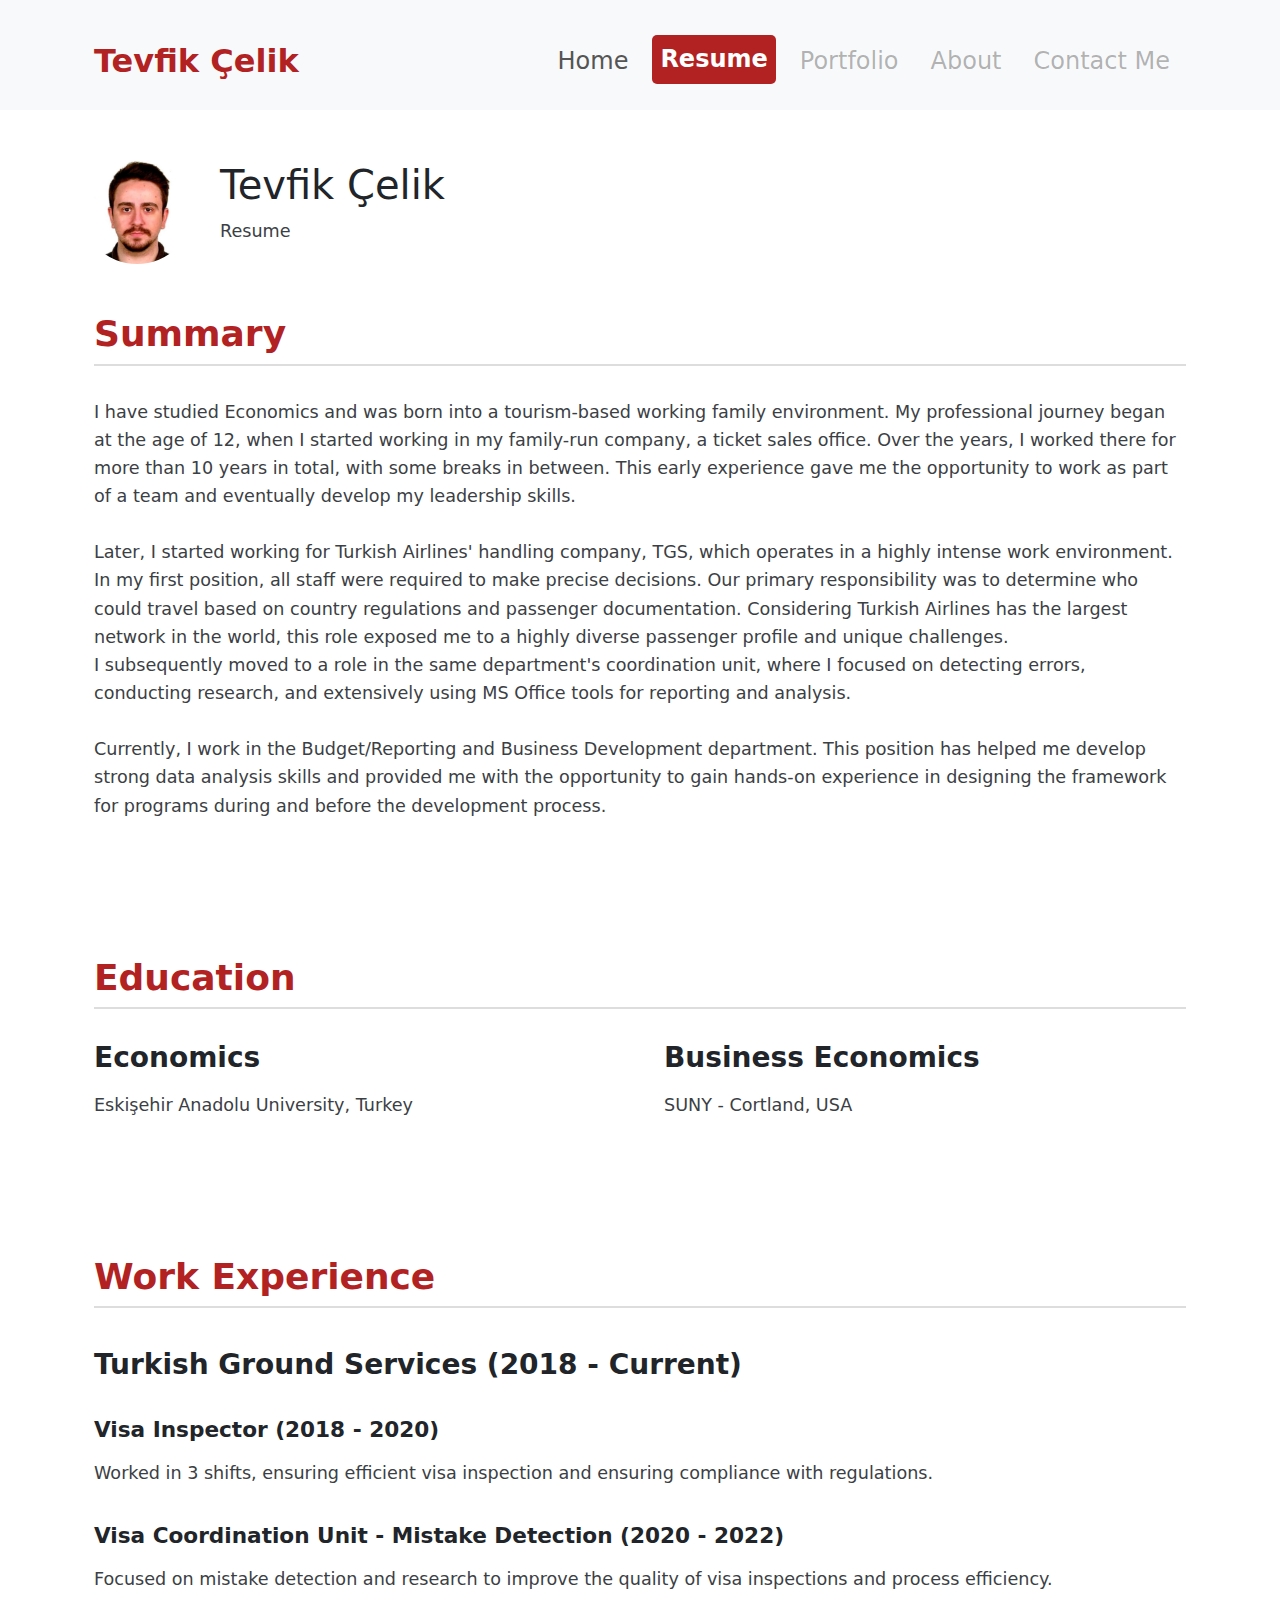
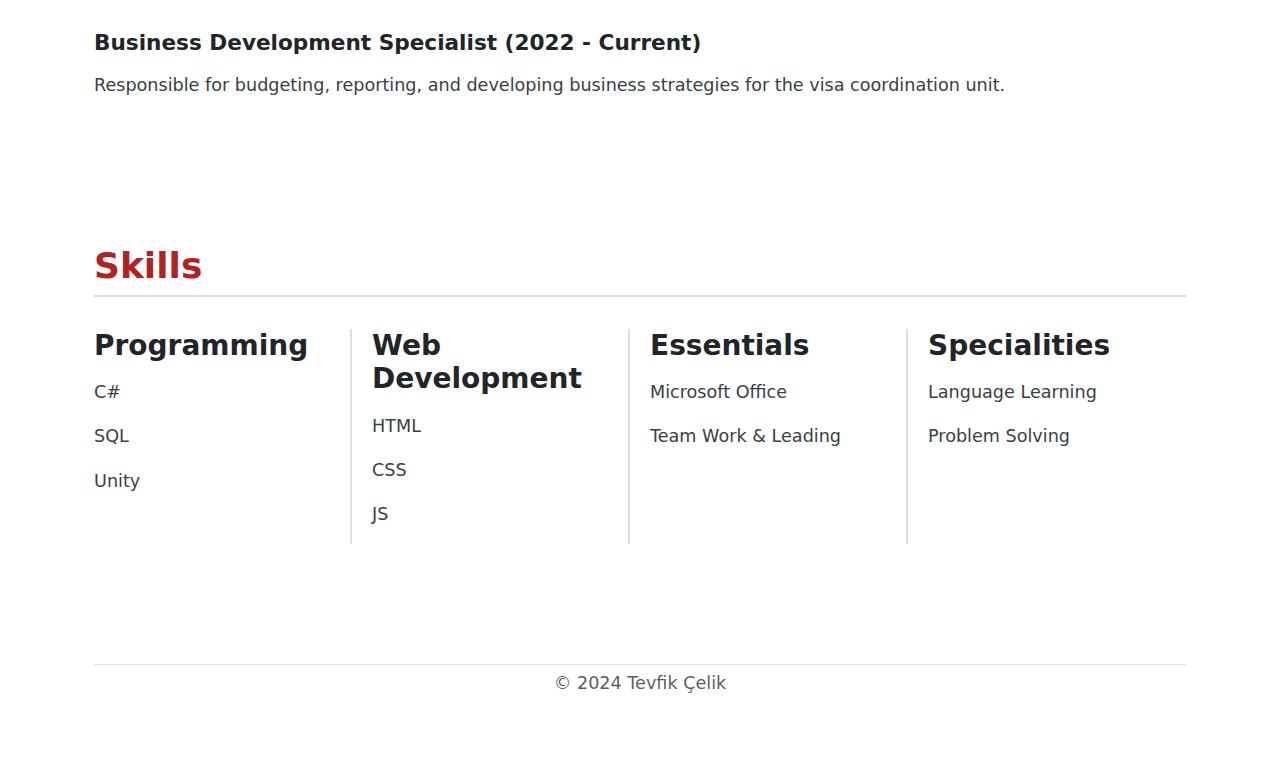
<file: Resume/resume.html>
<!DOCTYPE html>
<html lang="en">
<head>
    <meta charset="UTF-8">
    <meta name="viewport" content="width=device-width, initial-scale=1.0">

    <title>My Resume</title>
    <link href="https://fonts.googleapis.com/css2?family=Roboto:wght@700&display=swap" rel="stylesheet">
    <link href="https://cdn.jsdelivr.net/npm/bootstrap@5.3.3/dist/css/bootstrap.min.css" rel="stylesheet" integrity="sha384-QWTKZyjpPEjISv5WaRU9OFeRpok6YctnYmDr5pNlyT2bRjXh0JMhjY6hW+ALEwIH" crossorigin="anonymous">
    <script src="https://cdn.jsdelivr.net/npm/bootstrap@5.3.3/dist/js/bootstrap.bundle.min.js" integrity="sha384-YvpcrYf0tY3lHB60NNkmXc5s9fDVZLESaAA55NDzOxhy9GkcIdslK1eN7N6jIeHz" crossorigin="anonymous"></script>
    <link rel="stylesheet" href="../style.css">
    <link rel="stylesheet" href="./resume-style.css">
    <link rel="stylesheet" href="../CSS/navbar.css">
    <link rel="stylesheet" href="../CSS/footer.css">
</head>

<body>
    <section id="header">
        <nav class="navbar navbar-expand-lg bg-light">
          <div class="container">
            <a class="navbar-brand" href="#">Tevfik Çelik</a>
            <button class="navbar-toggler" type="button" data-bs-toggle="collapse" data-bs-target="#navbarNav" aria-controls="navbarNav" aria-expanded="false" aria-label="Toggle navigation">
              <span class="navbar-toggler-icon"></span>
            </button>
            <div class="collapse navbar-collapse" id="navbarNav">
              <ul class="navbar-nav ms-auto">
                <li class="nav-item"><a class="nav-link" href="../index.html">Home</a></li>
                <li class="nav-item"><a class="nav-link active" href="#">Resume</a></li>
                <li class="nav-item"><a class="nav-link disabled" href="#" tabindex="-1" aria-disabled="true">Portfolio</a></li>
                <li class="nav-item"><a class="nav-link disabled" href="#" tabindex="-1" aria-disabled="true">About</a></li>
                <li class="nav-item"><a class="nav-link disabled" href="#" tabindex="-1" aria-disabled="true">Contact Me</a></li>
              </ul>
            </div>
          </div>
        </nav>
      </section>

    <section id="photo-name">
        <div class="container py-0">
            <div class="row align-items-center">
                <div class="col-auto photo-container">
                    <img src="./Tevfik Foto.jpeg" alt="resume photo" class="img-fluid" loading="lazy">
                </div>
                <div class="col text-container" style="flex-grow: 1;">
                    <h1>Tevfik Çelik</h1>
                    <p>Resume</p>
                </div>
            </div>
        </div>
    </section>
    

    <section id="summary">
        <div class="container">
            <h2>Summary</h2>
                <div class="row">
                    <p>I have studied Economics and was born into a tourism-based working family environment. My professional journey began at the age of 12, when I started working in my family-run company, a ticket sales office. Over the years, I worked there for more than 10 years in total, with some breaks in between. This early experience gave me the opportunity to work as part of a team and eventually develop my leadership skills. <br><br>
                    Later, I started working for Turkish Airlines' handling company, TGS, which operates in a highly intense work environment. In my first position, all staff were required to make precise decisions. Our primary responsibility was to determine who could travel based on country regulations and passenger documentation. Considering Turkish Airlines has the largest network in the world, this role exposed me to a highly diverse passenger profile and unique challenges.<br>
                    I subsequently moved to a role in the same department's coordination unit, where I focused on detecting errors, conducting research, and extensively using MS Office tools for reporting and analysis.<br><br>
                    Currently, I work in the Budget/Reporting and Business Development department. This position has helped me develop strong data analysis skills and provided me with the opportunity to gain hands-on experience in designing the framework for programs during and before the development process.</p>
                </div>
            </div>
        </div>
    </section>

    <section id="education">
        <div class="container">
            <h2>Education</h2>
            <div class="row">
                <div class="col">
                    <div class="me-3">
                        <h3>Economics</h3>
                        <p>Eskişehir Anadolu University, Turkey</p>
                    </div>
                </div>
                <div class="col">
                    <div class="me-3">
                        <h3>Business Economics</h3>
                        <p>SUNY - Cortland, USA</p>
                    </div>
                </div>
            </div>
        </div>
    </section>
    
    <section id="work-experience">
        <div class="container">
            <h2>Work Experience</h2>
            <div class="experience-list">
                <h3>Turkish Ground Services (2018 - Current)</h3>
                <div class="experience-item">
                    <h4>Visa Inspector (2018 - 2020)</h3>
                    <p>Worked in 3 shifts, ensuring efficient visa inspection and ensuring compliance with regulations.</p>
                </div>
                <div class="experience-item">
                    <h4>Visa Coordination Unit - Mistake Detection (2020 - 2022)</h3>
                    <p>Focused on mistake detection and research to improve the quality of visa inspections and process efficiency.</p>
                </div>
                <div class="experience-item">
                    <h4>Business Development Specialist (2022 - Current)</h3>
                    <p>Responsible for budgeting, reporting, and developing business strategies for the visa coordination unit.</p>
                </div>
            </div>
        </div>
    </section>
    
    
    <section id="skills">
        <div class="container">
            <h2>Skills</h2>
            <div class="skills-list py-4">
                <div>
                    <h3>Programming</h3>
                        <p>C#</p>
                        <p>SQL</p>
                        <p>Unity</p>
                </div>
    
                <div>
                    <h3>Web Development</h3>
                        <p>HTML</p>
                        <p>CSS</p>
                        <p>JS</p>
                </div>
    
                <div>
                    <h3>Essentials</h3>
                        <p>Microsoft Office</p>
                        <p>Team Work & Leading</p>
                </div>
    
                <div>
                    <h3>Specialities</h3>
                        <p>Language Learning</p>
                        <p>Problem Solving</p>
                </div>
            </div>
        </div>
    </section>
    
    
    <section id="footer">
        <div class="container">
            <footer class="border-top py-1">
                <p class="text-center text-body-secondary">© 2024 Tevfik Çelik</p>
            </footer>
        </div>
    </section>
</body>
</html>
</file>
<file: style.css>
.container {
    padding-left: 1.5rem; 
    padding-right: 1.5rem; 
    padding-top: 3rem; 
    padding-bottom: 3rem;
}


h2 {
    font-size: 2.25rem;
    font-weight: bold;
    color: firebrick;
    border-bottom: 2px solid #ddd; 
    padding-bottom: 0.5rem; 
}

h3 {
    font-size: 1.75rem;
    font-weight: bold;
    padding-bottom: 0.5rem; 
}

h4 {
    font-size: 1.35rem;
    font-weight: bold;
    padding-bottom: 0.5rem; 
}

p {
    font-size: 1.10rem;
    line-height: 1.6;
    color: #3b4044;
    margin-bottom: 1rem;
}

span{
    color: firebrick;
}
</file>
<file: Resume/resume-style.css>
#photo-name .row {
    display: flex;
    align-items: center;
    gap: 1rem;
    margin-top: 3rem;
}


#photo-name .photo-container {
    flex-shrink: 0;
    width: 110px;
    border-radius: 50%;
    overflow: hidden;
}

#photo-name img {
    width: 100%;
    height: 100%;
    object-fit: cover;
}

#summary .row {
    display: grid; 
    grid-template-columns: 1fr; 
    gap: 1.5rem;
    padding-top: 1.5rem;
    padding-bottom: 1.5rem;
}

#education .row {
    display: grid; 
    grid-template-columns: 1fr;
    gap: 1.5rem;
    padding-top: 1.5rem;
    padding-bottom: 1.5rem;
}

#education .col {
    display: flex;
    align-items: flex-start;
}

#work-experience .experience-list {
    display: grid;
    grid-template-columns: 1fr;
    gap: 20px;
    padding: 2rem 0
}

#skills .skills-list {
    display: grid;
    gap: 20px;
    padding: 2rem 0;
    grid-template-columns: repeat(1, 1fr); 
}

#skills .skills-list > div {
    border-right: 2px solid #ddd; 
}

#skills .skills-list > div:last-child {
    border-right: none; 
}


@media (min-width: 992px) {
    #summary .row {
        grid-template-columns: 1fr; 
    }
}
@media (min-width: 768px) {
    #education .row {
        grid-template-columns: repeat(2, 1fr); /
    }

    #work-experience .experience-list {
        grid-template-columns: 1fr;
    }

    #skills .skills-list {
        grid-template-columns: repeat(4, 1fr); 
    }
}
</file>
<file: CSS/navbar.css>
#header .container{
    padding-top: 1.5rem; 
    padding-bottom: 0.75rem;
}

.navbar-brand {
    font-size: 2rem;
    font-weight: bold;
    color: firebrick;
}

.navbar-brand:hover {
    color: darkred; 
}


.nav-link {
    font-size: 1.5rem;
    color: #555; 
    margin: 0 0.5rem;
    
}

.nav-link:hover {
    color: firebrick; 
}

.nav-link.active {
    color: white !important;
    font-weight: bold;
    background-color: firebrick !important;
    border-radius: 5px;
    padding: 0.4rem 0.8rem;
}
</file>
<file: CSS/footer.css>
html, body {
    height: 100%;
}

body {
    display: flex;
    flex-direction: column;
    min-height: 100vh;
}

#footer {
    margin-top: auto; 
    width: 100%; 
}
</file>
